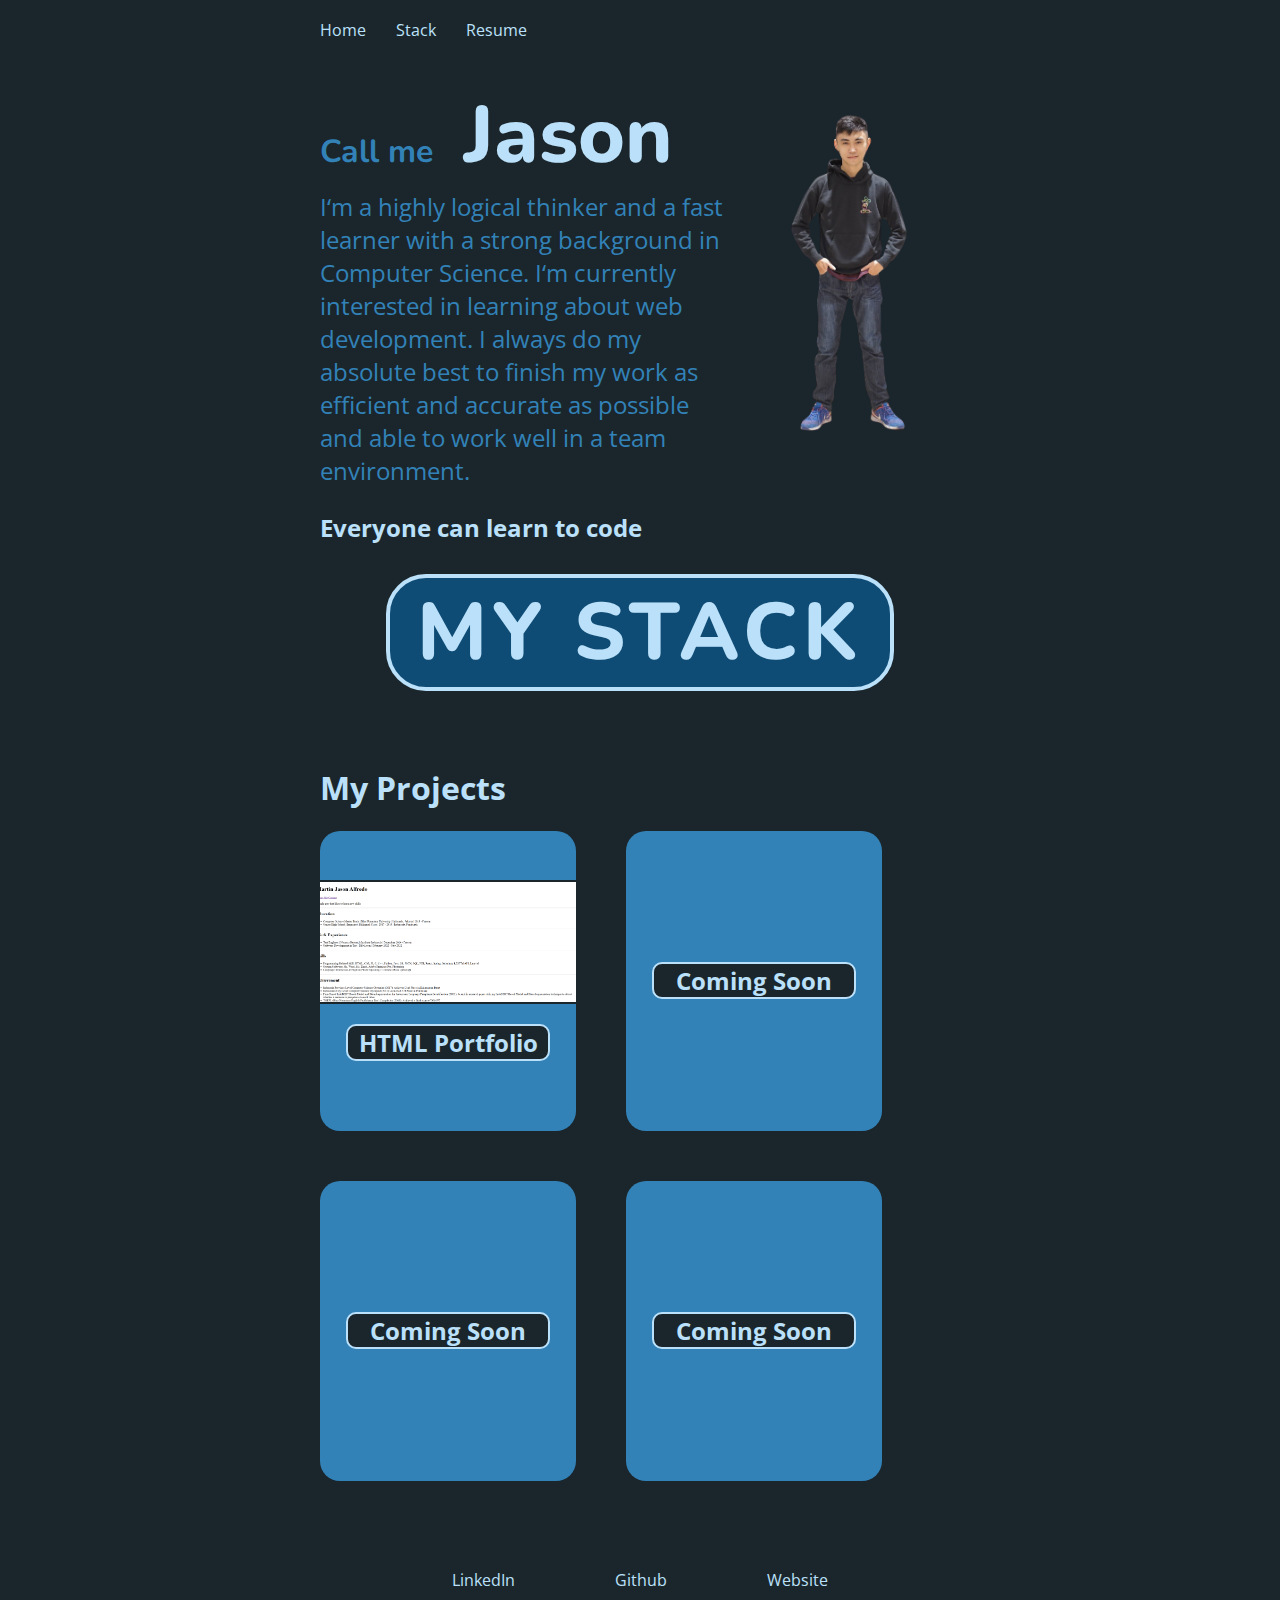
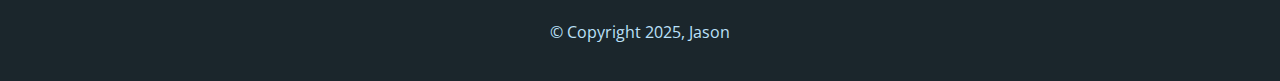
<file: index.html>
<!DOCTYPE html>
<html lang="en">

<head>
    <meta charset="UTF-8">
    <meta name="viewport" content="width=device-width, initial-scale=1.0">
    <link rel="stylesheet" href="./style.css">
    <link href='https://fonts.googleapis.com/css?family=Open Sans' rel='stylesheet'>
    <link href='https://fonts.googleapis.com/css?family=Nunito' rel='stylesheet'>
    <title>Jason</title>
</head>

<body>
    <header class="header">
        <div class="container">
            <div class="header_item">
                <div><a href="./index.html">Home</a></div>
                <div><a href="./Public/stack.html">Stack</a></div>
                <div><a href="https://redbloodcell1.github.io/html_portfolio/" target="_blank">Resume</a>
                </div>
            </div>
        </div>
    </header>
    <div class="container">
        <div class="hero">
            <img class="self_photo" src="./Images/my_photo.png" alt="Jason Photo" height="350px">
            <h1 class="introduction">Call me <span class="name">&nbsp;Jason</span></h1>
            <p>I‘m a highly logical thinker and a fast learner with a strong background in Computer Science. I‘m
                currently interested in learning about web development. I always do my absolute best to finish my work
                as efficient and accurate as possible and able to work well in a team environment. </p>
            <h2>Everyone can learn to code</h2>
        </div>
    </div>
    <div class="container">
        <div class="stack">
            <a href="./Public/stack.html">
                <h1>MY STACK</h1>
            </a>
        </div>
    </div>

    <div class="container">
        <div class="project_list">
            <h1>My Projects</h1>
            <div class="project_item">
                <div class="project">
                    <img src="./Images/resume_photo.png" alt="resume photo">
                    <a href="https://redbloodcell1.github.io/html_portfolio/">
                        <h2>HTML Portfolio</h2>
                    </a>

                </div>
                <div class="project">
                    <h2>Coming Soon</h2>
                </div>
                <div class="project">
                    <h2>Coming Soon</h2>
                </div>
                <div class="project">
                    <h2>Coming Soon</h2>
                </div>
            </div>

        </div>
    </div>
    </div>

    <footer>
        <div class="contact">
            <div><a href="https://www.linkedin.com/in/martinjasonalfredo/" target="_blank">LinkedIn</a></div>
            <div><a href="https://github.com/RedBloodCell1">Github</a></div>
            <div><a href="https://redbloodcell1.github.io/html-css-portfolio/">Website</a></div>
        </div>
        <div>© Copyright 2025, Jason</div>
    </footer>

</body>

</html>
</file>
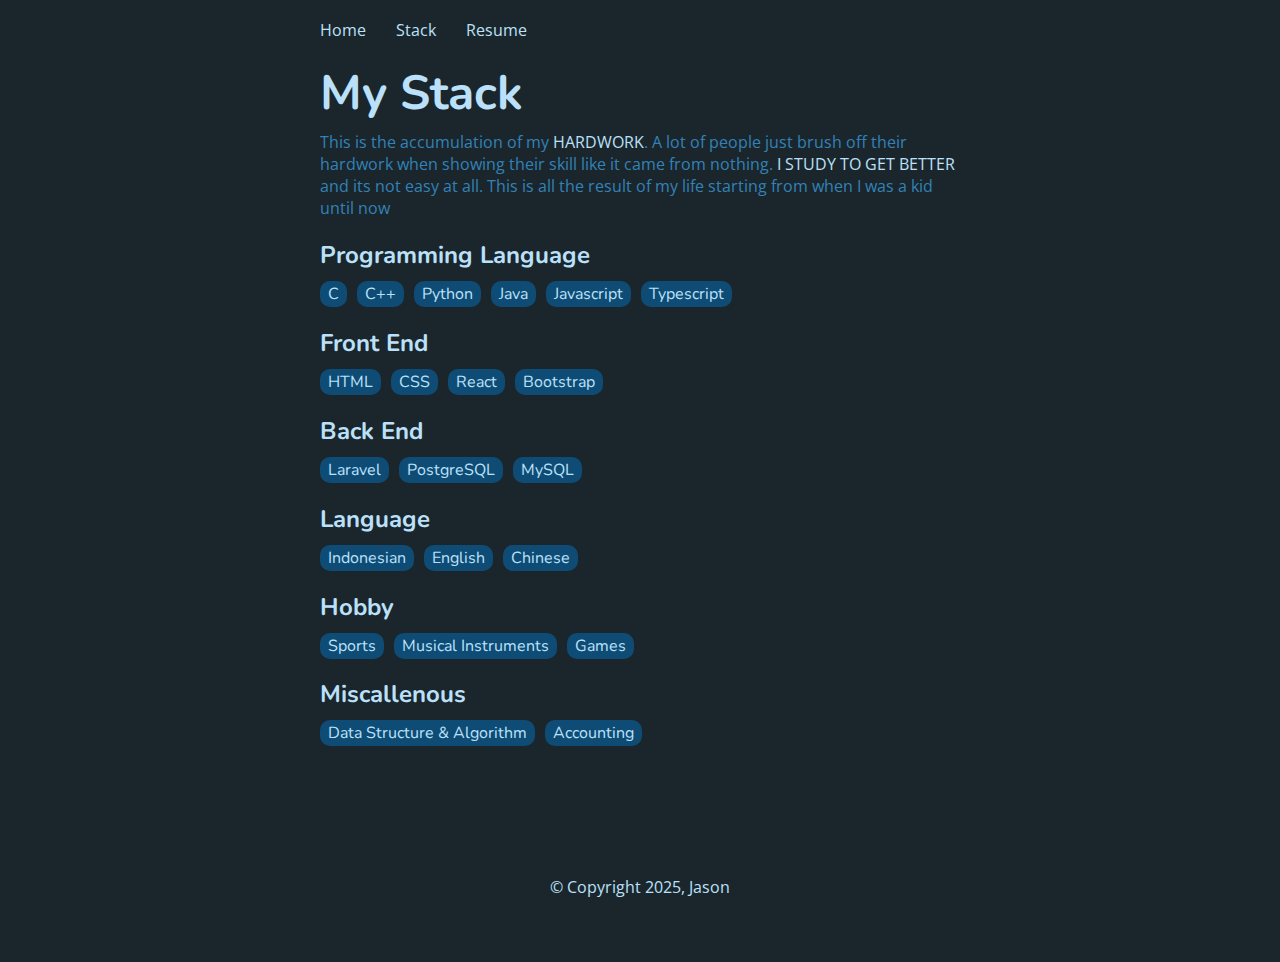
<file: Public/stack.html>
<!DOCTYPE html>
<html lang="en">

<head>
    <meta charset="UTF-8">
    <meta name="viewport" content="width=device-width, initial-scale=1.0">
    <link rel="stylesheet" href="../style.css">
    <link href='https://fonts.googleapis.com/css?family=Open Sans' rel='stylesheet'>
    <link href='https://fonts.googleapis.com/css?family=Nunito' rel='stylesheet'>
    <title>Jason</title>
</head>

<body>
    <header class="header">
        <div class="container">
            <div class="header_item">
                <div><a href="../index.html">Home</a></div>
                <div><a href="./Public/stack.html">Stack</a></div>
                <div><a href="https://redbloodcell1.github.io/html_portfolio/" target="_blank">Resume</a>
                </div>
            </div>
        </div>
    </header>

    <div class="container">
        <div class="my_stack">
            <h1>My Stack</h1>
            <p>This is the accumulation of my <span>HARDWORK</span>. A lot of people just brush off their hardwork when
                showing their skill like it came from nothing. <span>I STUDY TO GET BETTER</span> and its not easy at
                all. This is all the result of my life starting from when I was a kid until now</p>
            <ul class="stack_list">
                <li>
                    <h2 class="stack_title">Programming Language</h2>
                    <div class="stack_item">
                        <div class="item">C</div>
                        <div class="item">C++</div>
                        <div class="item">Python</div>
                        <div class="item">Java</div>
                        <div class="item">Javascript</div>
                        <div class="item">Typescript</div>
                    </div>
                </li>
                <li>
                    <h2 class="stack_title">Front End</h2>
                    <div class="stack_item">
                        <div class="item">HTML</div>
                        <div class="item">CSS</div>
                        <div class="item">React</div>
                        <div class="item">Bootstrap</div>
                    </div>
                </li>
                <li>
                    <h2 class="stack_title">Back End</h2>
                    <div class="stack_item">
                        <div class="item">Laravel</div>
                        <div class="item">PostgreSQL</div>
                        <div class="item">MySQL</div>
                    </div>
                </li>
                <li>
                    <h2 class="stack_title">Language</h2>
                    <div class="stack_item">
                        <div class="item">Indonesian</div>
                        <div class="item">English</div>
                        <div class="item">Chinese</div>
                    </div>
                </li>
                <li>
                    <h2 class="stack_title">Hobby</h2>
                    <div class="stack_item">
                        <div class="item">Sports</div>
                        <div class="item">Musical Instruments</div>
                        <div class="item">Games</div>
                    </div>
                </li>
                <li>
                    <h2 class="stack_title">Miscallenous</h2>
                    <div class="stack_item">
                        <div class="item">Data Structure & Algorithm</div>
                        <div class="item">Accounting</div>
                    </div>
                </li>
            </ul>
        </div>
    </div>

    <footer>
        <div>© Copyright 2025, Jason</div>
    </footer>
</body>
</file>
<file: style.css>
body {
  background-color: #1b262c;
  margin: 0;
  font-family: "Open Sans";
  color: #3282b8;

  min-height: 100vh;
  display: flex;
  flex-direction: column;
}

.header {
  margin: 0;
}

.container {
  padding-left: 25vw;
  padding-right: 25vw;
}

.header_item {
  display: flex;
  flex-wrap: wrap;
  justify-content: flex-start;
  align-items: center;
  height: 60px;
  gap: 30px;
}

a {
  color: #bbe1fa;
  text-decoration: none;
}

/* .hero {
  display: flex;
  flex-wrap: wrap;
  justify-content: space-between;
} */

.hero {
  color: #3282b8;
}

.hero p {
  font-size: 24px;
  text-align: left;
  margin-top: 0px;
}

.hero h2 {
  color: #bbe1fa;
}

.introduction {
  font-size: 2rem;
  font-family: "Nunito";
  margin-bottom: 0;
}

.name {
  color: #bbe1fa;
  font-size: 5rem;
  font-weight: 800;
}

.self_photo {
  float: right;
  border-radius: 50;
}

.stack {
  display: flex;
  justify-content: center;
}

.stack h1 {
  color: #bbe1fa;
  font-family: "Nunito";
  font-weight: 800;
  font-size: 5rem;
  text-align: center;
  letter-spacing: 5px;

  background-color: #0f4c75;
  width: 500px;
  border-radius: 40px;
  border: 4px solid #bbe1fa;
  margin-top: 10px;
}

.my_stack h1 {
  color: #bbe1fa;
  font-size: 3rem;
  font-family: "Nunito";

  margin-top: 0;
  margin-bottom: 0;
}

.my_stack p {
  margin-top: 5px;
}

.my_stack span {
  color: #bbe1fa;
}

.stack_list {
  list-style-type: none;
  padding-left: 0;
  font-family: "Nunito";
}

.stack_title {
  color: #bbe1fa;
  margin-bottom: 10px;
}
.stack_item {
  display: flex;
  gap: 10px;
  color: #bbe1fa;
}

.item {
  padding: 2px 8px 2px 8px;
  background-color: #0f4c75;
  text-align: center;
  border-radius: 10px;
}

.project_list h1 {
  color: #bbe1fa;
}

.project_item {
  display: grid;
  grid-template-columns: 40% 40%;
  grid-template-rows: 300px 300px;
  gap: 50px;
}

.project {
  display: flex;
  flex-direction: column;
  justify-content: center;
  align-items: center;
  overflow: hidden;

  background-color: #3282b8;
  padding: 20px;
  color: #bbe1fa;
  border-radius: 20px;
}

.project img {
  height: 120px;
  display: flex;
  justify-content: center;
  border: 2px solid #1b262c;
  border-radius: 5px;
}

.project h2 {
  height: auto;
  width: 200px;
  text-align: center;
  border-radius: 10px;
  border: 2px solid #bbe1fa;
  background-color: #1b262c;
}

.contact {
  display: flex;
  justify-content: center;
  gap: 100px;
}

footer {
  margin-top: auto;
  display: flex;
  flex-direction: column;
  justify-content: center;
  align-items: center;
  gap: 30px;
  height: 150px;
  margin-top: 50px;
  color: #bbe1fa;
}

@media (max-width: 932px) {
  .hero img {
    display: none;
  }

  .project_list {
    display: flex;
    flex-direction: column;
    align-items: center;
  }

  .project_list h1 {
    font-size: 3rem;
  }

  .project_item {
    display: flex;
    flex-direction: column;
    align-items: center;
  }

  .project {
    height: 300px;
    width: 100%;
  }
}
</file>
